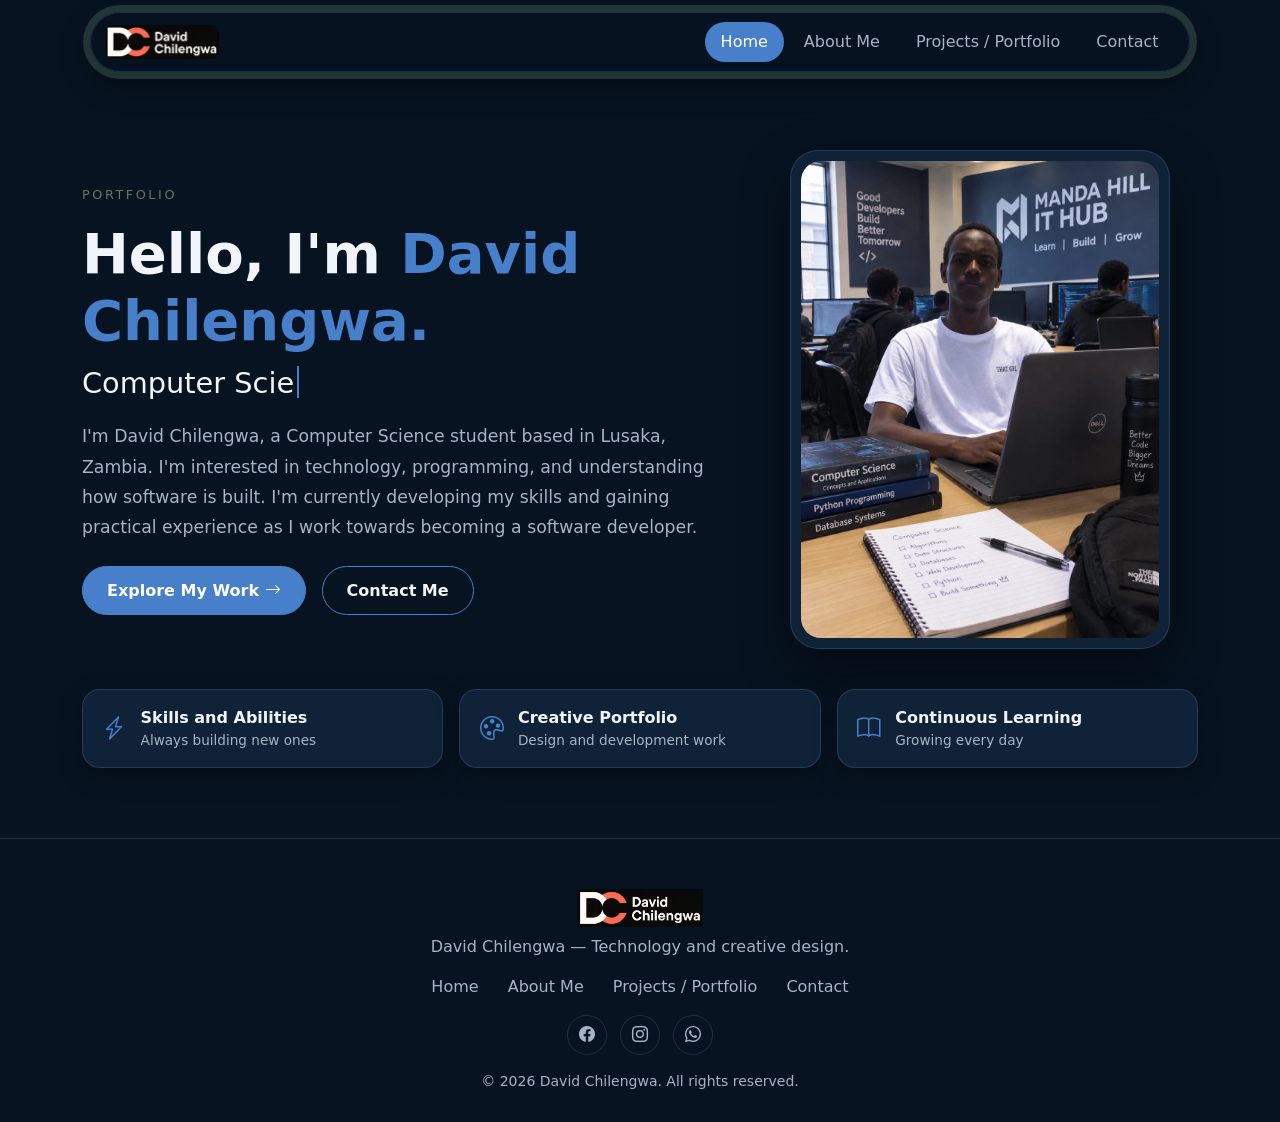
<file: index.html>
<!DOCTYPE html>
<html lang="en">
<head>
<meta charset="utf-8">
<meta name="viewport" content="width=device-width, initial-scale=1">
<title>David Chilengwa | Computer Science Student &amp; Flyer Designer</title>
<meta name="description" content="Personal portfolio of David Chilengwa — about, flyer design work and contact.">
<meta property="og:title" content="David Chilengwa — Portfolio">
<meta property="og:image" content="profile.jpg">
<meta name="theme-color" content="#071321">
<link rel="icon" href="logo.png">
<link href="https://cdn.jsdelivr.net/npm/bootstrap@5.3.3/dist/css/bootstrap.min.css" rel="stylesheet">
<link href="https://cdn.jsdelivr.net/npm/bootstrap-icons@1.11.3/font/bootstrap-icons.min.css" rel="stylesheet">
<link href="style.css" rel="stylesheet">
</head>
<body id="top">

<!-- NAVBAR -->
<header class="nav-backdrop">
 <nav class="navbar navbar-expand-lg nav-pill" id="mainNav" aria-label="Main">
  <a class="navbar-brand" href="index.html"><img src="logo.png" alt="David Chilengwa logo" height="34"></a>
  <button class="navbar-toggler" type="button" data-bs-toggle="collapse" data-bs-target="#navMenu" aria-controls="navMenu" aria-expanded="false" aria-label="Toggle navigation"><i class="bi bi-list fs-2"></i></button>
  <div class="collapse navbar-collapse justify-content-end" id="navMenu">
   <ul class="navbar-nav gap-lg-1">
    <li class="nav-item"><a class="nav-link active" href="index.html" aria-current="page">Home</a></li>
    <li class="nav-item"><a class="nav-link" href="about.html">About Me</a></li>
    <li class="nav-item"><a class="nav-link" href="projects.html">Projects / Portfolio</a></li>
    <li class="nav-item"><a class="nav-link" href="contact.html">Contact</a></li>
   </ul>
  </div>
 </nav>
</header>

<main>
<!-- HERO -->
<section id="home" class="hero">
 <div class="container"><div class="row align-items-center g-5">
  <div class="col-lg-7 reveal">
   <p class="eyebrow">Portfolio</p>
   <h1 class="display-4 fw-bold">Hello, I'm <span class="accent">David Chilengwa.</span></h1>
   <p class="typing" aria-live="off"><span id="typed"></span><span class="cursor" aria-hidden="true"></span></p>
   <!-- EDIT: replace with David's own introduction -->
   <p class="lead-text">I'm David Chilengwa, a Computer Science student based in Lusaka, Zambia. I'm interested in technology, programming, and understanding how software is built. I'm currently developing my skills and gaining practical experience as I work towards becoming a software developer.</p>
   <div class="d-flex flex-wrap gap-3 mt-4">
    <a href="projects.html" class="btn btn-shine btn-primary-dc">Explore My Work <i class="bi bi-arrow-right"></i></a>
    <a href="contact.html" class="btn btn-shine btn-outline-dc">Contact Me</a>
   </div>
  </div>
  <div class="col-lg-5 reveal">
   <div class="photo-frame mx-auto"><img src="profile.jpg" alt="Portrait of David Chilengwa seated at a laptop" width="480" height="640" fetchpriority="high"></div>
  </div>
 </div>
 <div class="row g-3 mt-4 highlights reveal">
  <div class="col-md-4"><div class="hl"><i class="bi bi-lightning-charge"></i><div><strong>Skills and Abilities</strong><span>Always building new ones</span></div></div></div>
  <div class="col-md-4"><div class="hl"><i class="bi bi-palette"></i><div><strong>Creative Portfolio</strong><span>Design and development work</span></div></div></div>
  <div class="col-md-4"><div class="hl"><i class="bi bi-book"></i><div><strong>Continuous Learning</strong><span>Growing every day</span></div></div></div>
 </div></div>
</section>

</main>

<footer class="footer">
 <div class="container text-center">
  <img src="logo.png" alt="David Chilengwa logo" height="38">
  <p class="muted mt-2 mb-3">David Chilengwa — Technology and creative design.</p>
  <ul class="list-inline footer-links">
   <li class="list-inline-item"><a href="index.html">Home</a></li>
   <li class="list-inline-item"><a href="about.html">About Me</a></li>
   <li class="list-inline-item"><a href="projects.html">Projects / Portfolio</a></li>
   <li class="list-inline-item"><a href="contact.html">Contact</a></li>
  </ul>
  <p class="socials"><a href="https://www.facebook.com/profile.php?id=61595597360313" target="_blank" rel="noopener" aria-label="David on Facebook"><i class="bi bi-facebook"></i></a><a href="https://instagram.com/deavchile" target="_blank" rel="noopener" aria-label="David on Instagram"><i class="bi bi-instagram"></i></a><a href="https://wa.me/260768409033" target="_blank" rel="noopener" aria-label="WhatsApp David"><i class="bi bi-whatsapp"></i></a></p>
  <p class="small muted mb-0">&copy; <span id="year"></span> David Chilengwa. All rights reserved.</p>
 </div>
</footer>

<a href="#top" id="toTop" class="to-top" aria-label="Back to top"><i class="bi bi-arrow-up"></i></a>

<script src="https://cdn.jsdelivr.net/npm/bootstrap@5.3.3/dist/js/bootstrap.bundle.min.js"></script>
<script src="script.js"></script>
</body>
</html>
</file>
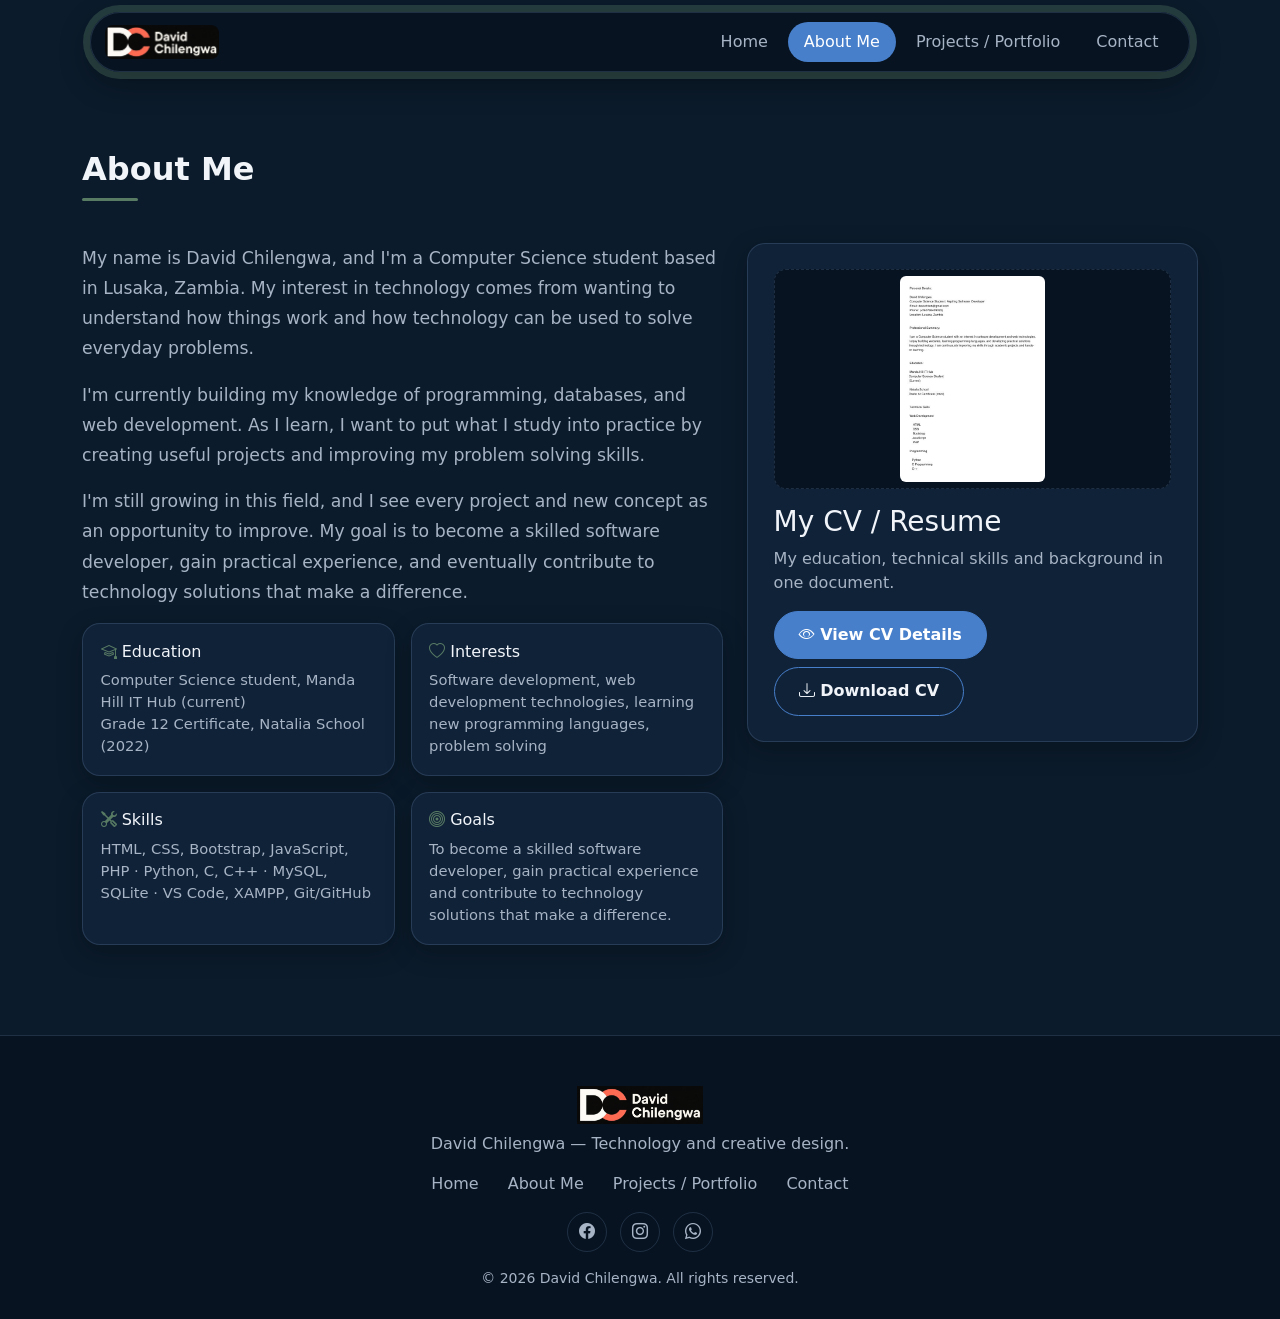
<file: about.html>
<!DOCTYPE html>
<html lang="en">
<head>
<meta charset="utf-8">
<meta name="viewport" content="width=device-width, initial-scale=1">
<title>About Me | David Chilengwa</title>
<meta name="description" content="Personal portfolio of David Chilengwa — about, flyer design work and contact.">
<meta property="og:title" content="David Chilengwa — Portfolio">
<meta property="og:image" content="profile.jpg">
<meta name="theme-color" content="#071321">
<link rel="icon" href="logo.png">
<link href="https://cdn.jsdelivr.net/npm/bootstrap@5.3.3/dist/css/bootstrap.min.css" rel="stylesheet">
<link href="https://cdn.jsdelivr.net/npm/bootstrap-icons@1.11.3/font/bootstrap-icons.min.css" rel="stylesheet">
<link href="style.css" rel="stylesheet">
</head>
<body id="top">

<!-- NAVBAR -->
<header class="nav-backdrop">
 <nav class="navbar navbar-expand-lg nav-pill" id="mainNav" aria-label="Main">
  <a class="navbar-brand" href="index.html"><img src="logo.png" alt="David Chilengwa logo" height="34"></a>
  <button class="navbar-toggler" type="button" data-bs-toggle="collapse" data-bs-target="#navMenu" aria-controls="navMenu" aria-expanded="false" aria-label="Toggle navigation"><i class="bi bi-list fs-2"></i></button>
  <div class="collapse navbar-collapse justify-content-end" id="navMenu">
   <ul class="navbar-nav gap-lg-1">
    <li class="nav-item"><a class="nav-link" href="index.html">Home</a></li>
    <li class="nav-item"><a class="nav-link active" href="about.html" aria-current="page">About Me</a></li>
    <li class="nav-item"><a class="nav-link" href="projects.html">Projects / Portfolio</a></li>
    <li class="nav-item"><a class="nav-link" href="contact.html">Contact</a></li>
   </ul>
  </div>
 </nav>
</header>

<main>
<!-- ABOUT -->
<section id="about" class="section alt page-top">
 <div class="container">
  <h2 class="section-title reveal">About Me</h2>
  <div class="row g-4 mt-1">
   <div class="col-lg-7 reveal">
    <p class="lead-text">My name is David Chilengwa, and I'm a Computer Science student based in Lusaka, Zambia. My interest in technology comes from wanting to understand how things work and how technology can be used to solve everyday problems.</p>
    <p class="lead-text">I'm currently building my knowledge of programming, databases, and web development. As I learn, I want to put what I study into practice by creating useful projects and improving my problem solving skills.</p>
    <p class="lead-text">I'm still growing in this field, and I see every project and new concept as an opportunity to improve. My goal is to become a skilled software developer, gain practical experience, and eventually contribute to technology solutions that make a difference.</p>
    <div class="row g-3">
     <div class="col-sm-6"><div class="info-card"><h3><i class="bi bi-mortarboard"></i> Education</h3><p>Computer Science student, Manda Hill IT Hub (current)<br>Grade 12 Certificate, Natalia School (2022)</p></div></div>
     <div class="col-sm-6"><div class="info-card"><h3><i class="bi bi-heart"></i> Interests</h3><p>Software development, web development technologies, learning new programming languages, problem solving</p></div></div>
     <div class="col-sm-6"><div class="info-card"><h3><i class="bi bi-tools"></i> Skills</h3><p>HTML, CSS, Bootstrap, JavaScript, PHP · Python, C, C++ · MySQL, SQLite · VS Code, XAMPP, Git/GitHub</p></div></div>
     <div class="col-sm-6"><div class="info-card"><h3><i class="bi bi-bullseye"></i> Goals</h3><p>To become a skilled software developer, gain practical experience and contribute to technology solutions that make a difference.</p></div></div>
    </div>
   </div>
   <div class="col-lg-5 reveal">
    <div class="cv-card">
     <div class="cv-thumb"><img src="cv-thumb.jpg" alt="Preview of the first page of David Chilengwa's CV" loading="lazy"></div>
     <h3>My CV / Resume</h3>
     <p>My education, technical skills and background in one document.</p>
     <div class="d-flex flex-wrap gap-2">
      <button class="btn btn-shine btn-primary-dc" data-bs-toggle="modal" data-bs-target="#cvModal"><i class="bi bi-eye"></i> View CV Details</button>
      <a id="cvDownload" class="btn btn-shine btn-outline-dc d-none" href="david-chilengwa-cv.pdf" download><i class="bi bi-download"></i> Download CV</a>
     </div>
    </div>
   </div>
  </div>
 </div>
</section>

</main>

<footer class="footer">
 <div class="container text-center">
  <img src="logo.png" alt="David Chilengwa logo" height="38">
  <p class="muted mt-2 mb-3">David Chilengwa — Technology and creative design.</p>
  <ul class="list-inline footer-links">
   <li class="list-inline-item"><a href="index.html">Home</a></li>
   <li class="list-inline-item"><a href="about.html">About Me</a></li>
   <li class="list-inline-item"><a href="projects.html">Projects / Portfolio</a></li>
   <li class="list-inline-item"><a href="contact.html">Contact</a></li>
  </ul>
  <p class="socials"><a href="https://www.facebook.com/profile.php?id=61595597360313" target="_blank" rel="noopener" aria-label="David on Facebook"><i class="bi bi-facebook"></i></a><a href="https://instagram.com/deavchile" target="_blank" rel="noopener" aria-label="David on Instagram"><i class="bi bi-instagram"></i></a><a href="https://wa.me/260768409033" target="_blank" rel="noopener" aria-label="WhatsApp David"><i class="bi bi-whatsapp"></i></a></p>
  <p class="small muted mb-0">&copy; <span id="year"></span> David Chilengwa. All rights reserved.</p>
 </div>
</footer>

<a href="#top" id="toTop" class="to-top" aria-label="Back to top"><i class="bi bi-arrow-up"></i></a>

<!-- CV MODAL -->
<div class="modal fade" id="cvModal" tabindex="-1" aria-labelledby="cvTitle" aria-hidden="true">
 <div class="modal-dialog modal-xl modal-dialog-centered modal-dialog-scrollable"><div class="modal-content">
  <div class="modal-header"><h2 class="modal-title fs-5" id="cvTitle">My CV / Resume</h2><button type="button" class="btn-close btn-close-white" data-bs-dismiss="modal" aria-label="Close"></button></div>
  <div class="modal-body" id="cvBody"></div>
  <div class="modal-footer" id="cvFooter"></div>
 </div></div>
</div>

<script src="https://cdn.jsdelivr.net/npm/bootstrap@5.3.3/dist/js/bootstrap.bundle.min.js"></script>
<script src="script.js"></script>
</body>
</html>
</file>
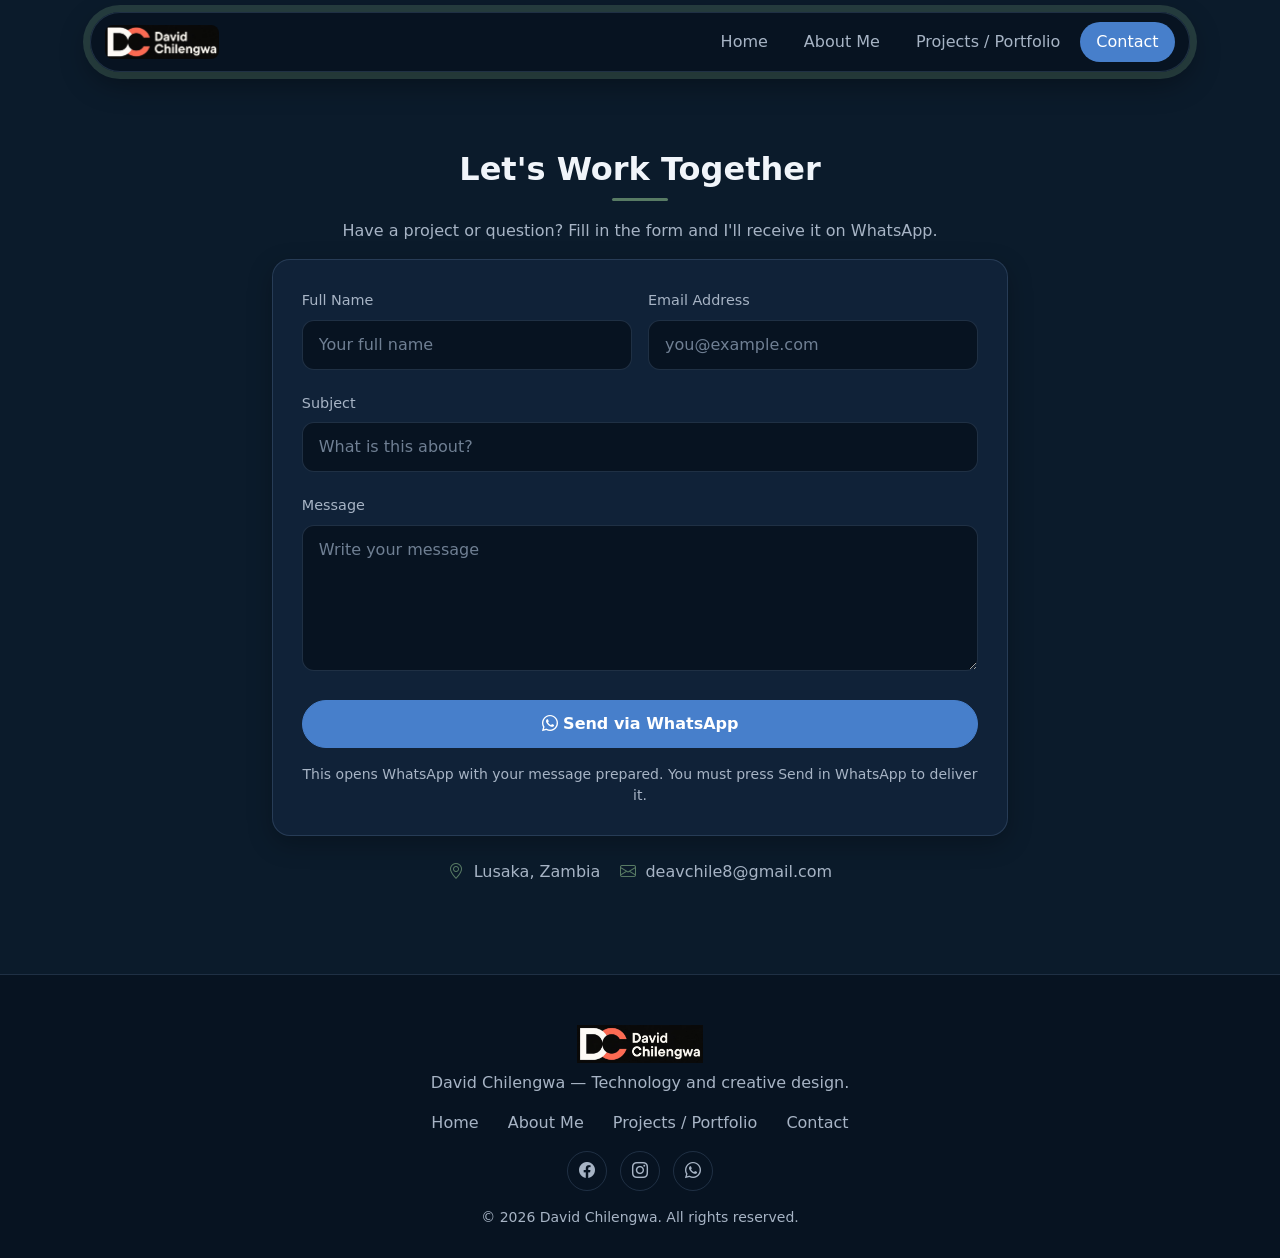
<file: contact.html>
<!DOCTYPE html>
<html lang="en">
<head>
<meta charset="utf-8">
<meta name="viewport" content="width=device-width, initial-scale=1">
<title>Contact | David Chilengwa</title>
<meta name="description" content="Personal portfolio of David Chilengwa — about, flyer design work and contact.">
<meta property="og:title" content="David Chilengwa — Portfolio">
<meta property="og:image" content="profile.jpg">
<meta name="theme-color" content="#071321">
<link rel="icon" href="logo.png">
<link href="https://cdn.jsdelivr.net/npm/bootstrap@5.3.3/dist/css/bootstrap.min.css" rel="stylesheet">
<link href="https://cdn.jsdelivr.net/npm/bootstrap-icons@1.11.3/font/bootstrap-icons.min.css" rel="stylesheet">
<link href="style.css" rel="stylesheet">
</head>
<body id="top">

<!-- NAVBAR -->
<header class="nav-backdrop">
 <nav class="navbar navbar-expand-lg nav-pill" id="mainNav" aria-label="Main">
  <a class="navbar-brand" href="index.html"><img src="logo.png" alt="David Chilengwa logo" height="34"></a>
  <button class="navbar-toggler" type="button" data-bs-toggle="collapse" data-bs-target="#navMenu" aria-controls="navMenu" aria-expanded="false" aria-label="Toggle navigation"><i class="bi bi-list fs-2"></i></button>
  <div class="collapse navbar-collapse justify-content-end" id="navMenu">
   <ul class="navbar-nav gap-lg-1">
    <li class="nav-item"><a class="nav-link" href="index.html">Home</a></li>
    <li class="nav-item"><a class="nav-link" href="about.html">About Me</a></li>
    <li class="nav-item"><a class="nav-link" href="projects.html">Projects / Portfolio</a></li>
    <li class="nav-item"><a class="nav-link active" href="contact.html" aria-current="page">Contact</a></li>
   </ul>
  </div>
 </nav>
</header>

<main>
<!-- CONTACT -->
<section id="contact" class="section alt page-top">
 <div class="container" style="max-width:760px">
  <h2 class="section-title text-center reveal">Let's Work Together</h2>
  <p class="muted text-center reveal">Have a project or question? Fill in the form and I'll receive it on WhatsApp.</p>
  <form id="contactForm" class="contact-card reveal" novalidate>
   <div class="row g-3">
    <div class="col-md-6"><label for="fullName" class="form-label">Full Name</label><input id="fullName" class="form-control" type="text" placeholder="Your full name" autocomplete="name" required><div class="err" id="fullNameErr"></div></div>
    <div class="col-md-6"><label for="email" class="form-label">Email Address</label><input id="email" class="form-control" type="email" placeholder="you@example.com" autocomplete="email" required><div class="err" id="emailErr"></div></div>
    <div class="col-12"><label for="subject" class="form-label">Subject</label><input id="subject" class="form-control" type="text" placeholder="What is this about?" required><div class="err" id="subjectErr"></div></div>
    <div class="col-12"><label for="message" class="form-label">Message</label><textarea id="message" class="form-control" rows="5" placeholder="Write your message" required></textarea><div class="err" id="messageErr"></div></div>
   </div>
   <button type="submit" class="btn btn-shine btn-primary-dc w-100 mt-4"><i class="bi bi-whatsapp"></i> Send via WhatsApp</button>
   <p class="small muted mt-3 mb-0 text-center">This opens WhatsApp with your message prepared. You must press Send in WhatsApp to deliver it.</p>
  </form>
  <div class="contact-info reveal"><span><i class="bi bi-geo-alt"></i> Lusaka, Zambia</span><a href="mailto:deavchile8@gmail.com"><i class="bi bi-envelope"></i> deavchile8@gmail.com</a></div>
 </div>
</section>
</main>

<footer class="footer">
 <div class="container text-center">
  <img src="logo.png" alt="David Chilengwa logo" height="38">
  <p class="muted mt-2 mb-3">David Chilengwa — Technology and creative design.</p>
  <ul class="list-inline footer-links">
   <li class="list-inline-item"><a href="index.html">Home</a></li>
   <li class="list-inline-item"><a href="about.html">About Me</a></li>
   <li class="list-inline-item"><a href="projects.html">Projects / Portfolio</a></li>
   <li class="list-inline-item"><a href="contact.html">Contact</a></li>
  </ul>
  <p class="socials"><a href="https://www.facebook.com/profile.php?id=61595597360313" target="_blank" rel="noopener" aria-label="David on Facebook"><i class="bi bi-facebook"></i></a><a href="https://instagram.com/deavchile" target="_blank" rel="noopener" aria-label="David on Instagram"><i class="bi bi-instagram"></i></a><a href="https://wa.me/260768409033" target="_blank" rel="noopener" aria-label="WhatsApp David"><i class="bi bi-whatsapp"></i></a></p>
  <p class="small muted mb-0">&copy; <span id="year"></span> David Chilengwa. All rights reserved.</p>
 </div>
</footer>

<a href="#top" id="toTop" class="to-top" aria-label="Back to top"><i class="bi bi-arrow-up"></i></a>

<script src="https://cdn.jsdelivr.net/npm/bootstrap@5.3.3/dist/js/bootstrap.bundle.min.js"></script>
<script src="script.js"></script>
</body>
</html>
</file>
<file: style.css>
:root{--bg:#071321;--bg2:#0B1B2B;--card:#102238;--blue:#477FCB;--green:#587B64;--text:#F1F5FA;--muted:#A7B4C5;--line:rgba(120,150,190,.22)}
html{scroll-behavior:smooth;scroll-padding-top:110px}
body{background:var(--bg);color:var(--text);font-family:system-ui,-apple-system,"Segoe UI",Roboto,sans-serif;overflow-x:hidden}
a{color:var(--blue)}
:focus-visible{outline:3px solid var(--blue);outline-offset:3px}
.muted{color:var(--muted)}.accent{color:var(--blue)}
.eyebrow{text-transform:uppercase;letter-spacing:.2em;font-size:.8rem;color:var(--green)}
.lead-text{color:var(--muted);font-size:1.08rem;line-height:1.75;max-width:60ch}
/* navbar */
.nav-backdrop{position:fixed;top:0;left:0;right:0;z-index:1030;padding:12px 12px 0}
.nav-pill{max-width:1100px;margin:0 auto;padding:.45rem .9rem;border-radius:999px;background:rgba(7,19,33,.9);backdrop-filter:blur(10px);border:1px solid var(--line);box-shadow:0 0 0 7px rgba(88,123,100,.35),0 10px 30px rgba(0,0,0,.4)}
.navbar-brand img{width:auto;border-radius:8px;display:block}
.navbar-toggler{border:0;color:var(--text);padding:.1rem .4rem}.navbar-toggler:focus{box-shadow:none}
.nav-link{color:var(--muted)!important;border-radius:999px;padding:.5rem 1rem!important;transition:.25s}
.nav-link:hover{color:var(--text)!important;background:rgba(71,127,203,.15)}
.nav-link.active{color:#fff!important;background:var(--blue)}
@media(max-width:991px){.nav-pill{border-radius:28px}.navbar-nav{padding:.6rem 0}.nav-link{padding:.8rem 1rem!important}}
/* sections */
.hero{padding:150px 0 70px}
.section{padding:90px 0}.alt{background:var(--bg2)}
.section-title{font-weight:700;position:relative;padding-bottom:.6rem}
.section-title::after{content:"";display:block;width:56px;height:3px;border-radius:3px;background:var(--green);margin-top:.6rem}
.text-center.section-title::after{margin-inline:auto}
.photo-frame{max-width:380px;padding:10px;border-radius:28px;border:1px solid var(--line);background:var(--card);box-shadow:0 20px 50px rgba(0,0,0,.45)}
.photo-frame img{width:100%;height:auto;border-radius:20px;display:block}
.typing{font-size:clamp(1.25rem,4vw,1.8rem);min-height:2.2rem;margin:.5rem 0 1rem;color:var(--text)}
.cursor{display:inline-block;width:2px;height:1.1em;background:var(--blue);margin-left:3px;vertical-align:-.15em;animation:blink 1s step-end infinite}
@keyframes blink{50%{opacity:0}}
.hl,.info-card,.cv-card,.contact-card,.flyer-card{background:var(--card);border:1px solid var(--line);border-radius:18px;box-shadow:0 8px 24px rgba(0,0,0,.25)}
.hl{display:flex;gap:.9rem;align-items:center;padding:1rem 1.2rem}
.hl i{font-size:1.5rem;color:var(--blue)}.hl strong,.hl span{display:block}.hl span{color:var(--muted);font-size:.85rem}
.info-card{padding:1.1rem;height:100%}.info-card h3{font-size:1rem}.info-card i{color:var(--green)}.info-card p{color:var(--muted);margin:0;font-size:.92rem}
.cv-card{padding:1.6rem}.cv-card p{color:var(--muted)}
.cv-thumb{height:150px;border-radius:12px;background:var(--bg);border:1px dashed var(--line);display:grid;place-items:center;font-size:3.5rem;color:var(--blue);margin-bottom:1rem}
.cv-thumb img{max-height:100%;max-width:100%;object-fit:contain}
/* buttons */
.btn-shine{position:relative;overflow:hidden;border-radius:999px;padding:.7rem 1.5rem;font-weight:600;transition:.3s;z-index:0;isolation:isolate}
.btn-shine::before{content:"";position:absolute;top:0;left:-80%;width:40%;height:100%;background:linear-gradient(100deg,transparent,rgba(255,255,255,.45),transparent);transform:skewX(-20deg);z-index:-1;transition:left .7s ease}
.btn-shine:hover::before{left:140%}
.btn-primary-dc{background:var(--blue);border:1px solid var(--blue);color:#fff}
.btn-primary-dc:hover{filter:brightness(1.12);color:#fff;box-shadow:0 8px 20px rgba(71,127,203,.35)}
.btn-outline-dc{background:transparent;border:1px solid var(--blue);color:var(--text)}
.btn-outline-dc:hover{background:rgba(71,127,203,.15);color:#fff}
.btn-outline-dc::before{background:linear-gradient(100deg,transparent,rgba(255,255,255,.22),transparent)}
/* flyers */
.flyer-card{overflow:hidden;transition:.3s;cursor:pointer;padding:0;color:var(--text);text-align:left;width:100%}
.flyer-card:hover{transform:translateY(-5px);border-color:var(--blue)}
.flyer-card img{width:100%;height:340px;object-fit:contain;background:var(--bg);display:block}
.flyer-card .body{padding:1rem}.flyer-card p{color:var(--muted);font-size:.9rem;margin:.2rem 0 .8rem}
.empty-state{padding:2.5rem;border:1px dashed var(--line);border-radius:18px;text-align:center;color:var(--muted)}
/* form */
.contact-card{padding:1.8rem}
.form-label{color:var(--muted);font-size:.9rem}
.form-control{background:var(--bg);border:1px solid var(--line);color:var(--text);border-radius:12px;padding:.75rem 1rem}
.form-control:focus{background:var(--bg);color:var(--text);border-color:var(--blue);box-shadow:0 0 0 3px rgba(71,127,203,.25)}
.form-control::placeholder{color:#6f7f93}
.form-control.invalid{border-color:#e5738a}
.err{color:#ff9aae;font-size:.85rem;min-height:0;margin-top:.3rem}
.err:not(:empty)::before{content:"\26A0  "}
/* modal */
.modal-content{background:var(--card);color:var(--text);border:1px solid var(--line);border-radius:18px}
.modal-header,.modal-footer{border-color:var(--line)}
#cvBody iframe{width:100%;height:70vh;border:0;border-radius:8px;background:#fff}
.footer{padding:50px 0 30px;border-top:1px solid var(--line)}
.footer-links a{color:var(--muted);text-decoration:none;margin:0 .5rem}.footer-links a:hover{color:var(--text)}
.to-top{position:fixed;right:18px;bottom:18px;width:44px;height:44px;border-radius:50%;background:var(--green);color:#fff;display:grid;place-items:center;text-decoration:none;opacity:0;pointer-events:none;transition:.3s;z-index:1020}
.to-top.show{opacity:1;pointer-events:auto}
.reveal{opacity:0;transform:translateY(22px);transition:.7s ease}.reveal.in{opacity:1;transform:none}
@media(prefers-reduced-motion:reduce){html{scroll-behavior:auto}.reveal{opacity:1;transform:none;transition:none}.cursor{animation:none}.btn-shine::before{transition:none}*{transition-duration:.01ms!important}}

.page-top{padding-top:150px}

.socials{display:flex;justify-content:center;gap:.8rem;margin:0 0 1rem}
.socials a{width:40px;height:40px;border-radius:50%;display:grid;place-items:center;border:1px solid var(--line);color:var(--muted);text-decoration:none;transition:.25s}
.socials a:hover{color:#fff;background:var(--blue);border-color:var(--blue)}
.contact-info{display:flex;flex-wrap:wrap;justify-content:center;gap:1.2rem;margin-top:1.5rem;color:var(--muted)}
.contact-info a{color:var(--muted);text-decoration:none}.contact-info a:hover{color:var(--text)}
.contact-info i{color:var(--green);margin-right:.3rem}
.cv-thumb{height:auto;max-height:220px;padding:6px;overflow:hidden}.cv-thumb img{border-radius:6px;object-fit:contain;max-height:206px}
</file>
